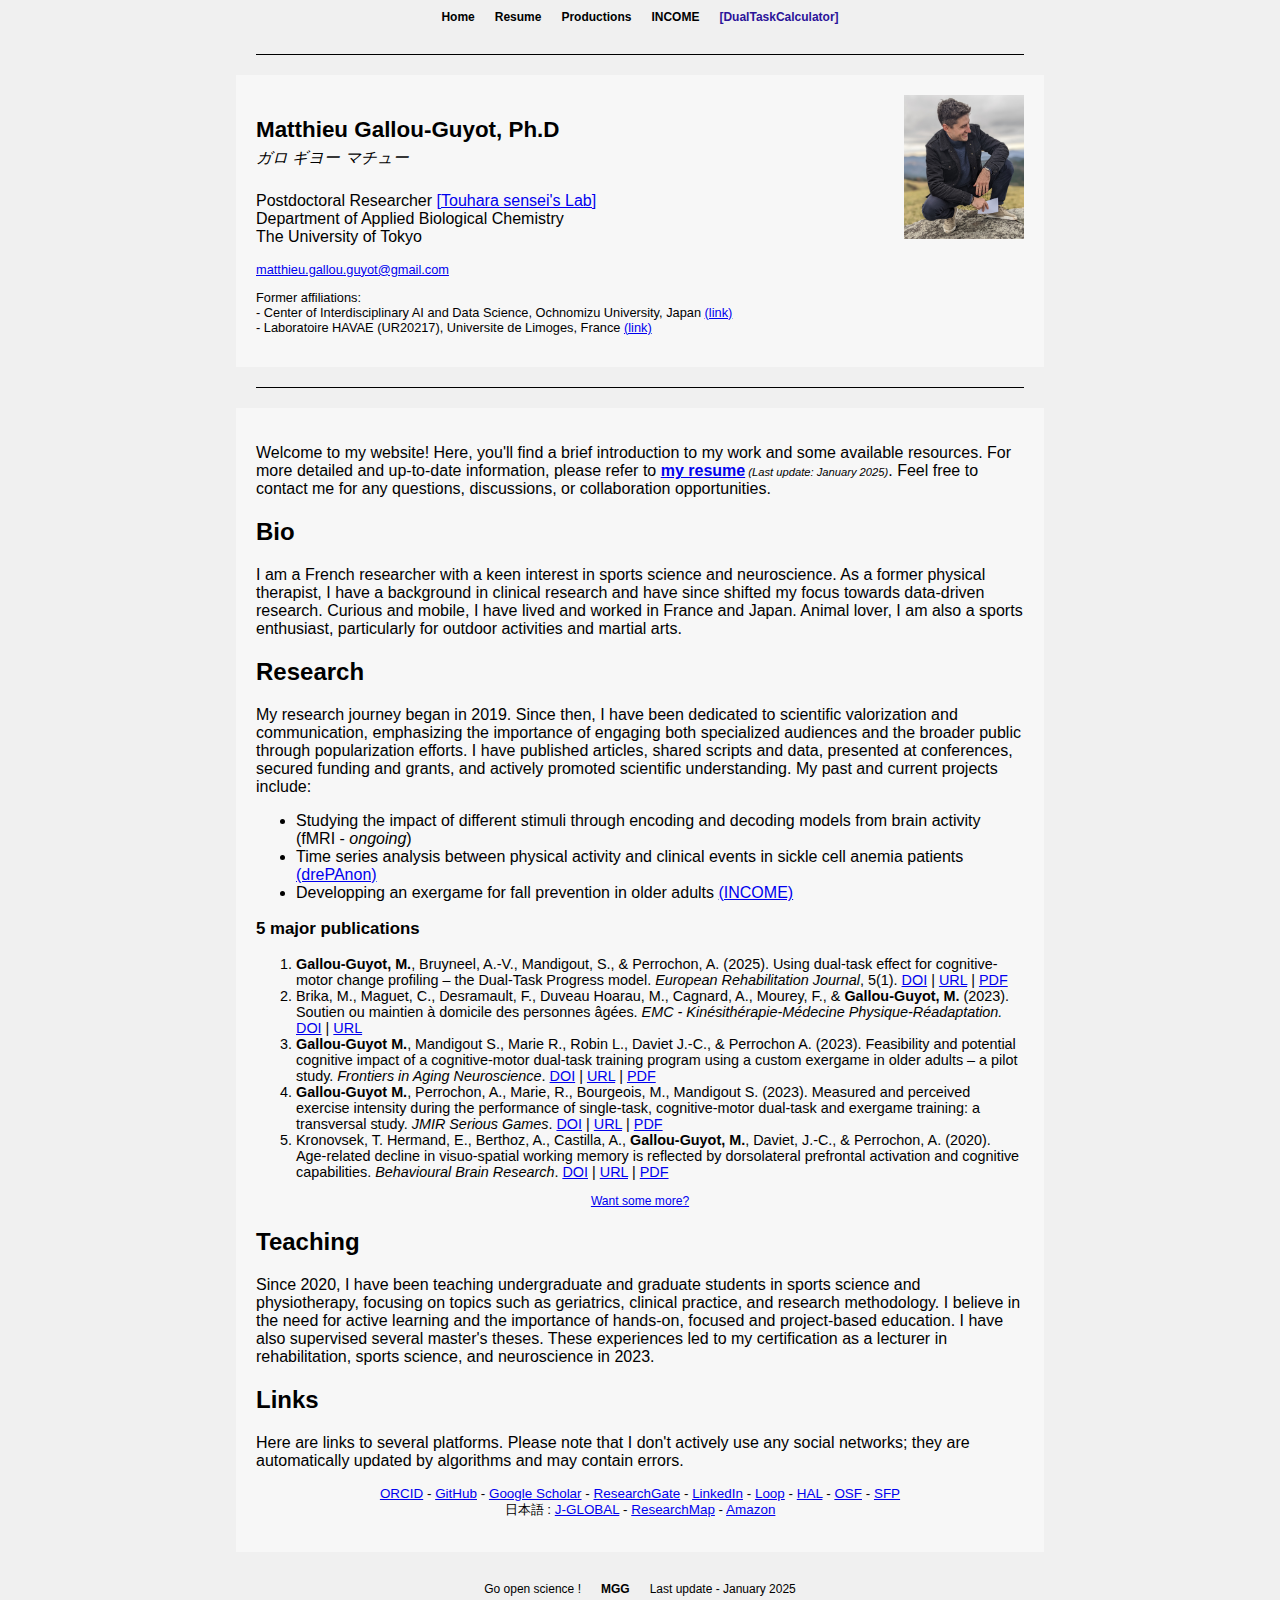
<file: index.html>
<!DOCTYPE html>
<html lang="en">
<head>
    <meta name="google-site-verification" content="WTwlxWTkNKB5TzrUrgNYjtZWSeMZBreYeUiZ4vG3MfQ" />
    <meta name="msvalidate.01" content="BBE68AF9EA45E3D51E06FCE27AEEF7E4" />
    <meta charset="UTF-8">
    <meta http-equiv="X-UA-Compatible" content="IE=edge">
    <meta name="viewport" content="width=device-width, initial-scale=1.0">
    <!-- Google tag (gtag.js) -->
    <script async src="https://www.googletagmanager.com/gtag/js?id=G-5M0YBQNX78"></script>
    <script>
        window.dataLayer = window.dataLayer || [];
        function gtag(){dataLayer.push(arguments);}
        gtag('js', new Date());
        gtag('config', 'G-5M0YBQNX78');
    </script>
    <title>Matthieu Gallou-Guyot's Website</title>
    <link rel="icon" type="image/x-icon" href="img/favicon.ico">
    <link rel="stylesheet" href="styles.css">
</head>
<body>
    <hr class="fine-line">
    <div id="SectionImage">
        <img src="img/IDpicture1.jpg" class="FlotteDroite" alt="Profile Picture">
        <p style="font-size: 140%;"><strong>Matthieu Gallou-Guyot, Ph.D</strong><br><em style="font-size: 70%;">ガロ ギヨー マチュー</em></p>
        <p>Postdoctoral Researcher <a href="https://park.itc.u-tokyo.ac.jp/biological-chemistry/index.html"  >[Touhara sensei's Lab]</a>
            <br>Department of Applied Biological Chemistry
            <br>The University of Tokyo</p>
        <p style="font-size: 80%;"><a href="mailto:matthieu.gallou.guyot@gmail.com">matthieu.gallou.guyot@gmail.com</a></p>
        <p style="font-size: 80%;"> Former affiliations:<br>
            - Center of Interdisciplinary AI and Data Science, Ochnomizu University, Japan <a href="http://www.eng.ocha.ac.jp/Tripette_Site/home.html" >(link)</a><br>
            - Laboratoire HAVAE (UR20217), Universite de Limoges, France <a href="https://www.unilim.fr/havae/" >(link)</a></p>
    </div>
    <hr class="fine-line">
    <div class="content">
        <p>Welcome to my website! Here, you'll find a brief introduction to my work and some available resources. 
            For more detailed and up-to-date information, please refer to <a href="resume_MGG.pdf" ><strong>my resume</strong></a><em style="font-size: 70%;"> (Last update: January 2025)</em>. 
            Feel free to contact me for any questions, discussions, or collaboration opportunities.</p>
        <h2>Bio</h2>
                <p>I am a French researcher with a keen interest in sports science and neuroscience. 
                As a former physical therapist, I have a background in clinical research and have since shifted my focus towards data-driven research. 
                Curious and mobile, I have lived and worked in France and Japan. Animal lover, I am also a sports enthusiast, particularly for outdoor activities and martial arts.</p>
        <h2>Research</h2>
                <p>My research journey began in 2019. Since then, I have been dedicated to scientific valorization and communication, emphasizing the importance of engaging both specialized audiences and the broader public through popularization efforts. 
                I have published articles, shared scripts and data, presented at conferences, secured funding and grants, and actively promoted scientific understanding. 
                My past and current projects include:</p>
                <ul>
                <li>Studying the impact of different stimuli through encoding and decoding models from brain activity (fMRI - <em>ongoing</em>)</li>
                <li>Time series analysis between physical activity and clinical events in sickle cell anemia patients <a href="https://center6.umin.ac.jp/cgi-open-bin/ctr_e/ctr_view.cgi?recptno=R000048880" >(drePAnon)</a></li>
                <li>Developping an exergame for fall prevention in older adults <a href="income.html" >(INCOME)</a></li>
                </ul>
        <div style="font-size: 90%;">
        <h3>5 major publications</h3>
             <ol>
            <li><strong>Gallou-Guyot, M.</strong>, Bruyneel, A.-V., Mandigout, S., & Perrochon, A. (2025). Using dual-task effect for cognitive-motor change profiling – the Dual-Task Progress model. <em>European Rehabilitation Journal</em>, 5(1).
                <a href="https://doi.org/10.52057/erj.v5i1.58" >DOI</a> | 
                <a href="https://rehab-journal.com/index.php/home/article/view/58" >URL</a> |
                <a href="https://rehab-journal.com/index.php/home/article/view/58/46" >PDF</a>
            </li>
            <li>Brika, M., Maguet, C., Desramault, F., Duveau Hoarau, M., Cagnard, A., Mourey, F., & <strong>Gallou-Guyot, M.</strong> (2023). Soutien ou maintien à domicile des personnes âgées. <em>EMC - Kinésithérapie-Médecine Physique-Réadaptation.</em>
                <a href="https://doi.org/10.1016/S1283-0887(23)69392-2" >DOI</a> | 
                <a href="https://www.em-consulte.com/article/1624922/figures/soutien-ou-maintien-a-domicile-des-personnes-agees" >URL</a>
            </li>
             <li><strong>Gallou-Guyot M.</strong>, Mandigout S., Marie R., Robin L., Daviet J.-C., & Perrochon A. (2023). Feasibility and potential cognitive impact of a cognitive-motor dual-task training program using a custom exergame in older adults – a pilot study. <em>Frontiers in Aging Neuroscience</em>. 
                <a href="https://doi.org/10.3389/fnagi.2023.1046676" >DOI</a> | 
                <a href="https://www.frontiersin.org/journals/aging-neuroscience/articles/10.3389/fnagi.2023.1046676/full" >URL</a> |
                <a href="https://www.frontiersin.org/journals/aging-neuroscience/articles/10.3389/fnagi.2023.1046676/pdf" >PDF</a>
            </li>
             <li><strong>Gallou-Guyot M.</strong>, Perrochon, A., Marie, R., Bourgeois, M., Mandigout S. (2023). Measured and perceived exercise intensity during the performance of single-task, cognitive-motor dual-task and exergame training: a transversal study. <em>JMIR Serious Games</em>.
                <a href="https://doi.org/10.2196/36126" >DOI</a> | 
                <a href="https://games.jmir.org/2023/1/e36126" >URL</a> |
                <a href="https://games.jmir.org/2023/1/e36126/PDF" >PDF</a>
            </li>
             <!--- <li><strong>Gallou-Guyot, M.</strong>, & Quijoux, F. (2022). Neurophysiologie du vieillissement: Du cognitif à la chute. In A. Pallot (Ed.), Rééducation en neurologie: Eléments pour une pratique clinique raisonnée (Elsevier Masson, pp. 488–498). Elsevier Health Sciences. 
                <a href="https://www.elsevier-masson.fr/reeducation-en-neurologie-9782294770524.html" >ISBN: 978-2-294-77123-1</a></li> -->
             <li>Kronovsek, T. Hermand, E., Berthoz, A., Castilla, A., <strong>Gallou-Guyot, M.</strong>, Daviet, J.-C., & Perrochon, A. (2020). Age-related decline in visuo-spatial working memory is reflected by dorsolateral prefrontal activation and cognitive capabilities. <em>Behavioural Brain Research</em>. 
                <a href="https://doi.org/10.1016/j.bbr.2020.112981" >DOI</a> | 
                <a href="https://www.sciencedirect.com/science/article/pii/S016643282030680X?via%3Dihub" >URL</a> |
                <a href="https://www.sciencedirect.com/science/article/pii/S016643282030680X/pdfft?md5=5bc5aec3e007299c0583aed7dd51e29d&pid=1-s2.0-S016643282030680X-main.pdf" >PDF</a>
            </li>
             </ol>
             <p style="font-size: 84%; text-align: center;"><a href="productions.html" >Want some more?</a></p>
      </div>
        <h2>Teaching</h2>
                <p>Since 2020, I have been teaching undergraduate and graduate students in sports science and physiotherapy, focusing on topics such as geriatrics, clinical practice, and research methodology. 
                I believe in the need for active learning and the importance of hands-on, focused and project-based education. I have also supervised several master's theses. 
                These experiences led to my certification as a lecturer in rehabilitation, sports science, and neuroscience in 2023.</p>
        <h2>Links</h2>
            <p>Here are links to several platforms. Please note that I don't actively use any social networks; they are automatically updated by algorithms and may contain errors. </p>
            <p style="font-size: 84%; text-align: center;">
                <a href="https://orcid.org/0000-0002-2616-4850" >ORCID</a>
                - <a href="https://github.com/MatthieuGG" >GitHub</a>
                - <a href="https://scholar.google.com/citations?user=Ut7HsiEAAAAJ&hl=fr" >Google Scholar</a>
                - <a href="https://www.researchgate.net/profile/Matthieu-Gallou-Guyot" >ResearchGate</a>
                - <a href="https://jp.linkedin.com/in/matthieu-gallou-guyot-549324134" >LinkedIn</a>
                - <a href="https://loop.frontiersin.org/people/1123075/overview" >Loop</a>
                - <a href="https://cv.hal.science/matthieu-gallou-guyot" >HAL</a>
                - <a href="https://osf.io/5dc2n/">OSF</a> 
                - <a href="https://www.sfphysio.fr/profil/mgallou-guyot">SFP</a>
                <br> 日本語 : <a href="https://jglobal.jst.go.jp/en/detail?JGLOBAL_ID=202301020788705548" >J-GLOBAL</a> - <a href="https://researchmap.jp/mgg" >ResearchMap</a> - <a href = "https://www.amazon.com/stores/author/B0DJQC18F4?ingress=0&visitId=8ff2e8d2-edf3-4359-95aa-f194a6d438ed&ref_=pe_2466670_811284380">Amazon</a>
            <!-- 
                - <a href="https://www.scopus.com/authid/detail.uri?authorId=57218535230">Scopus</a>
                - <a href="https://www.semanticscholar.org/author/Matthieu-Gallou-Guyot/1435025253">Semantics</a>
                - <a href="https://www.sfphysio.fr/profil/mgallou-guyot">SFP</a>
                - <a href="https://independent.academia.edu/MatthieuGALLOUGUYOT">Academia</a>
                - <a href="https://www.youtube.com/channel/UC-0C7CuoQR_cR-QYAv2ETgQ">YouTube</a> 
                -->
            </p>
            <!-- <p style="font-size: 90%; text-align: center;">Want to disconnect from technological solutions and regain attention capacities ? <a href="slowlife.html" >Me too</a>.</p> -->
    </div>
    <script src="/main.js"></script>
</body>
</html>
</file>
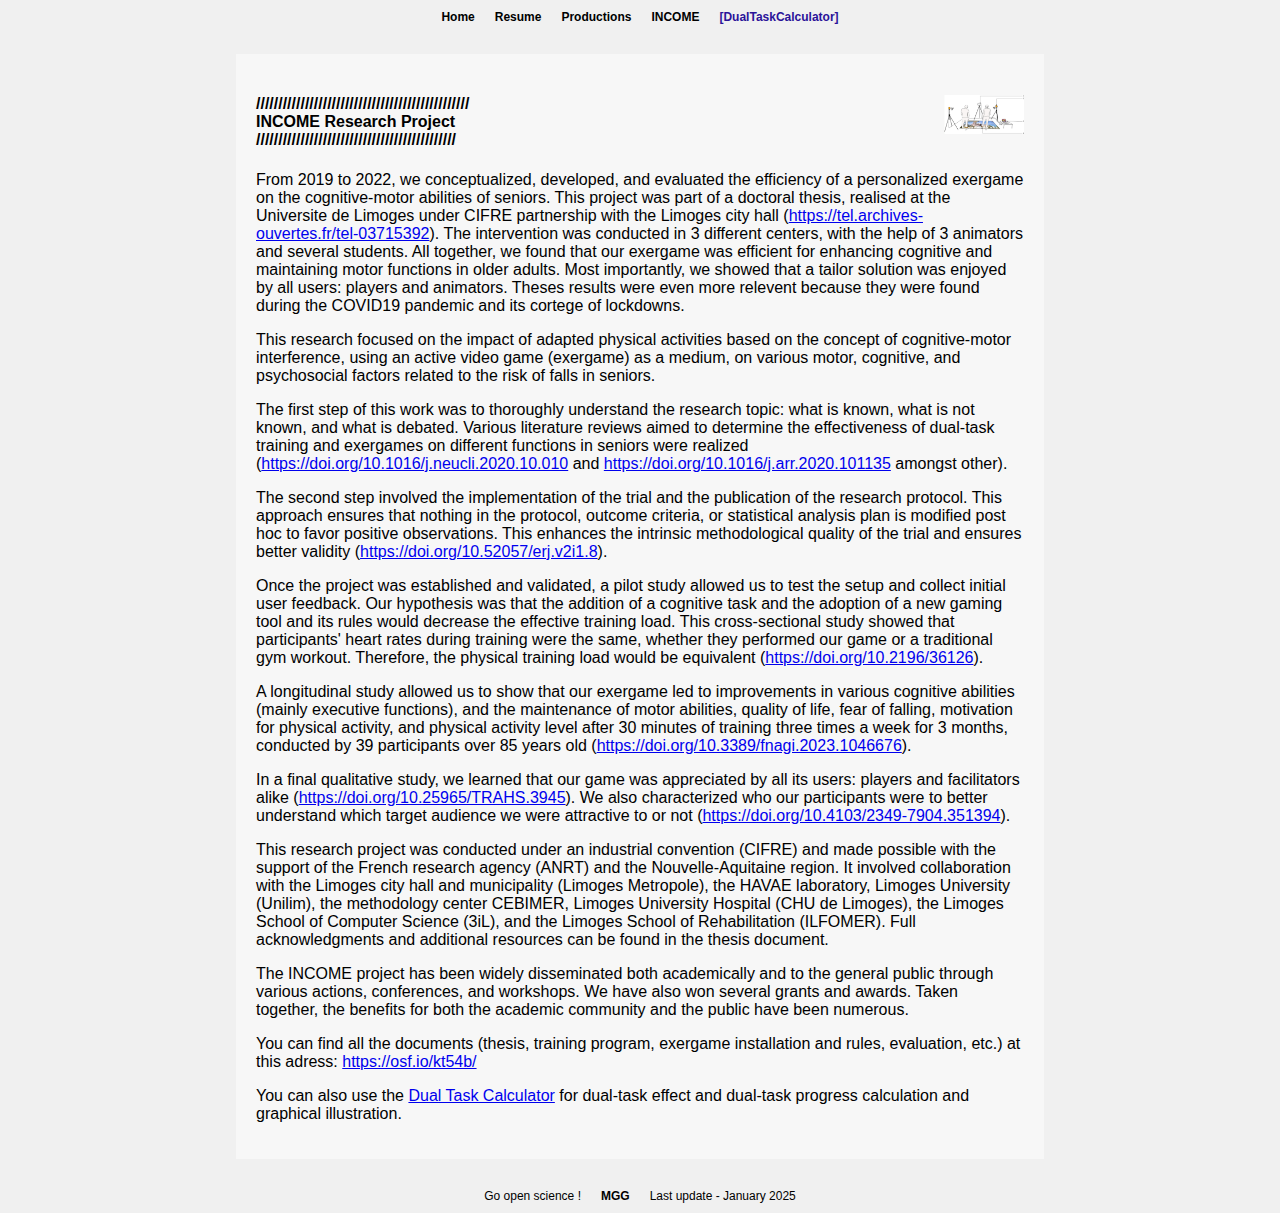
<file: income.html>
<!DOCTYPE html>
<html lang="en">
<head>
    <meta charset="UTF-8">
    <title>INCOME Research Project</title>
    <link rel="icon" type="image/x-icon" href="img/favicon.ico">
    <link rel="stylesheet" href="styles.css">
</head>
<body>
  <div class="content">
    <div class="header">
      <h4>////////////////////////////////////////////////<br>
        INCOME Research Project<br>
        /////////////////////////////////////////////<br></h4>
        <a href="https://matthieugg.github.io"><img src="img/income.jpg" alt="Logo" class="logo-image"></a>
    </div>
      <p>From 2019 to 2022, we conceptualized, developed, and evaluated the efficiency of a personalized exergame on the cognitive-motor abilities of seniors. This project was part of a doctoral thesis, realised at the Universite de Limoges under CIFRE partnership with the Limoges city hall (<a href="https://tel.archives-ouvertes.fr/tel-03715392">https://tel.archives-ouvertes.fr/tel-03715392</a>).
      The intervention was conducted in 3 different centers, with the help of 3 animators and several students. All together, we found that our exergame was efficient for enhancing cognitive and maintaining motor functions in older adults.
      Most importantly, we showed that a tailor solution was enjoyed by all users: players and animators. Theses results were even more relevent because they were found during the COVID19 pandemic and its cortege of lockdowns.</p>
  
      <p>This research focused on the impact of adapted physical activities based on the concept of cognitive-motor interference, using an active video game (exergame) as a medium, on various motor, cognitive, and psychosocial factors related to the risk of falls in seniors.</p>
  
      <p>The first step of this work was to thoroughly understand the research topic: what is known, what is not known, and what is debated. Various literature reviews aimed to determine the effectiveness of dual-task training and exergames on different functions in seniors were realized 
      (<a href="https://doi.org/10.1016/j.neucli.2020.10.010">https://doi.org/10.1016/j.neucli.2020.10.010</a> and <a href="https://doi.org/10.1016/j.arr.2020.101135">https://doi.org/10.1016/j.arr.2020.101135</a> amongst other).</p>
      
      <p>The second step involved the implementation of the trial and the publication of the research protocol. This approach ensures that nothing in the protocol, outcome criteria, or statistical analysis plan is modified post hoc to favor positive observations. This enhances the intrinsic methodological quality of the trial and ensures better validity (<a href="https://doi.org/10.52057/erj.v2i1.8">https://doi.org/10.52057/erj.v2i1.8</a>).</p>
  
      <p>Once the project was established and validated, a pilot study allowed us to test the setup and collect initial user feedback. Our hypothesis was that the addition of a cognitive task and the adoption of a new gaming tool and its rules would decrease the effective training load. This cross-sectional study showed that participants' heart rates during training were the same, whether they performed our game or a traditional gym workout. Therefore, the physical training load would be equivalent 
     (<a href="https://doi.org/10.2196/36126">https://doi.org/10.2196/36126</a>).</p>
    
      <p>A longitudinal study allowed us to show that our exergame led to improvements in various cognitive abilities (mainly executive functions), and the maintenance of motor abilities, quality of life, fear of falling, motivation for physical activity, and physical activity level after 30 minutes of training three times a week for 3 months, conducted by 39 participants over 85 years old 
      (<a href="https://doi.org/10.3389/fnagi.2023.1046676">https://doi.org/10.3389/fnagi.2023.1046676</a>).</p>
      
      <p>In a final qualitative study, we learned that our game was appreciated by all its users: players and facilitators alike 
      (<a href="https://doi.org/10.25965/TRAHS.3945">https://doi.org/10.25965/TRAHS.3945</a>). 
      We also characterized who our participants were to better understand which target audience we were attractive to or not 
      (<a href="https://doi.org/10.4103/2349-7904.351394">https://doi.org/10.4103/2349-7904.351394</a>).</p>
      
      <p>This research project was conducted under an industrial convention (CIFRE) and made possible with the support of the French research agency (ANRT) and the Nouvelle-Aquitaine region. 
      It involved collaboration with the Limoges city hall and municipality (Limoges Metropole), the HAVAE laboratory, Limoges University (Unilim), the methodology center CEBIMER, Limoges University Hospital (CHU de Limoges), the Limoges School of Computer Science (3iL), and the Limoges School of Rehabilitation (ILFOMER). 
      Full acknowledgments and additional resources can be found in the thesis document.</p>
      
      <p>The INCOME project has been widely disseminated both academically and to the general public through various actions, conferences, and workshops.
      We have also won several grants and awards. Taken together, the benefits for both the academic community and the public have been numerous.</p>

      <p>You can find all the documents (thesis, training program, exergame installation and rules, evaluation, etc.) at this adress: <a href="https://osf.io/kt54b/">https://osf.io/kt54b/</a></p>

      <p>You can also use the <a href="https://dualtaskcalculator.streamlit.app/">Dual Task Calculator</a> for dual-task effect and dual-task progress calculation and graphical illustration.</p> 
    </div>
  <script src="/main.js"></script>
  </body>
</html>
</file>
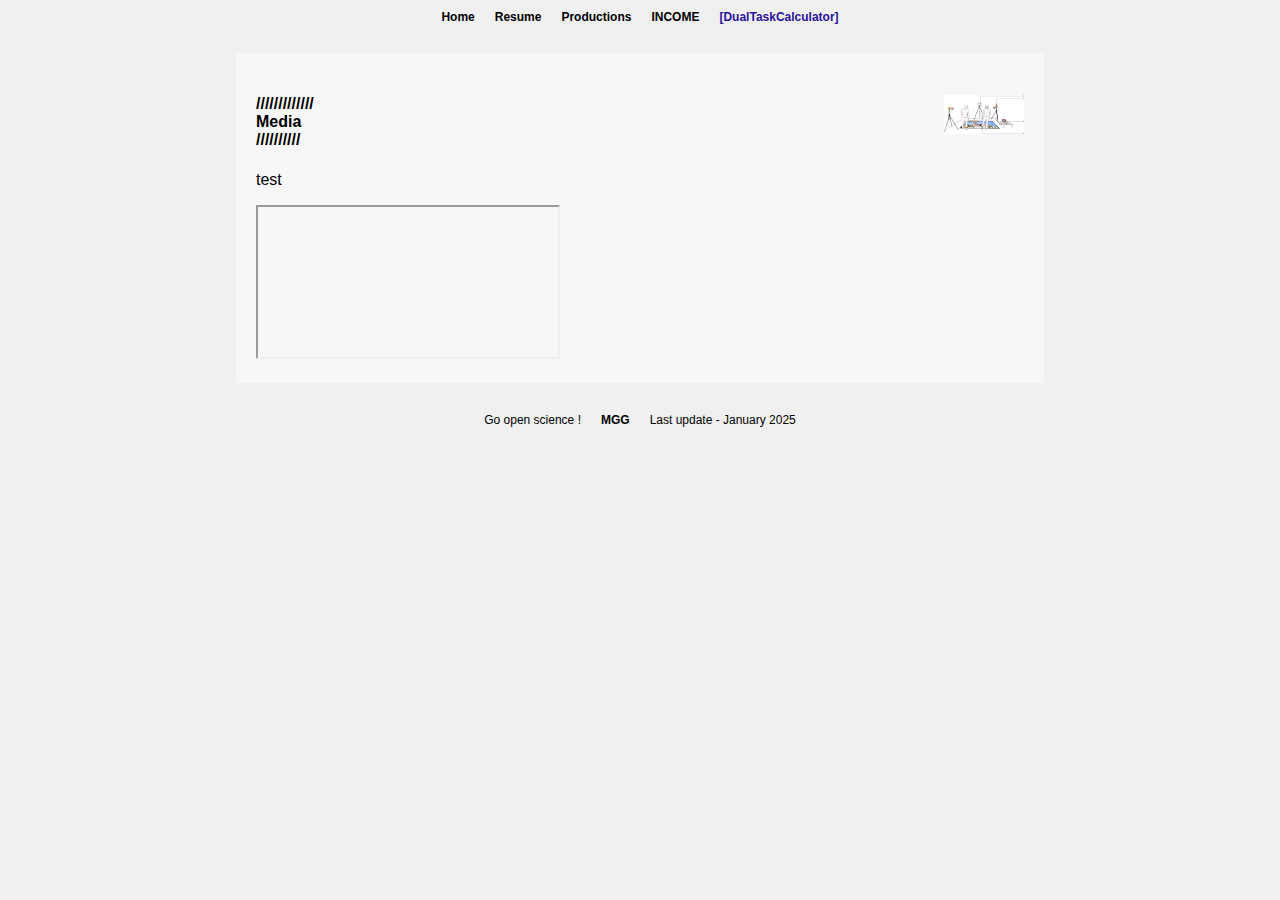
<file: media.html>
<!DOCTYPE html>
<html lang="en">
<head>
    <meta charset="UTF-8">
    <title>Media</title>
    <link rel="icon" type="image/x-icon" href="img/favicon.ico">
    <link rel="stylesheet" href="styles.css">
</head>
<body>
  <div class="content">
    <div class="header">
      <h4>/////////////<br>
        Media<br>
        //////////<br></h4>
        <a href="https://matthieugg.github.io"><img src="img/income.jpg" alt="Logo" class="logo-image"></a>
    </div>

      <p>test</p> 

      <div class="video-container">
  <iframe src="https://www.youtube.com/embed/vsZvhW6TKUo" 
          title="[Prix Territoria] Income, le jeu vidéo…" 
          allow="accelerometer; autoplay; clipboard-write; encrypted-media; gyroscope; picture-in-picture; web-share" 
          referrerpolicy="strict-origin-when-cross-origin" 
          allowfullscreen>
  </iframe>
</div>


    </div>
  <script src="/main.js"></script>
  </body>
</html>
</file>
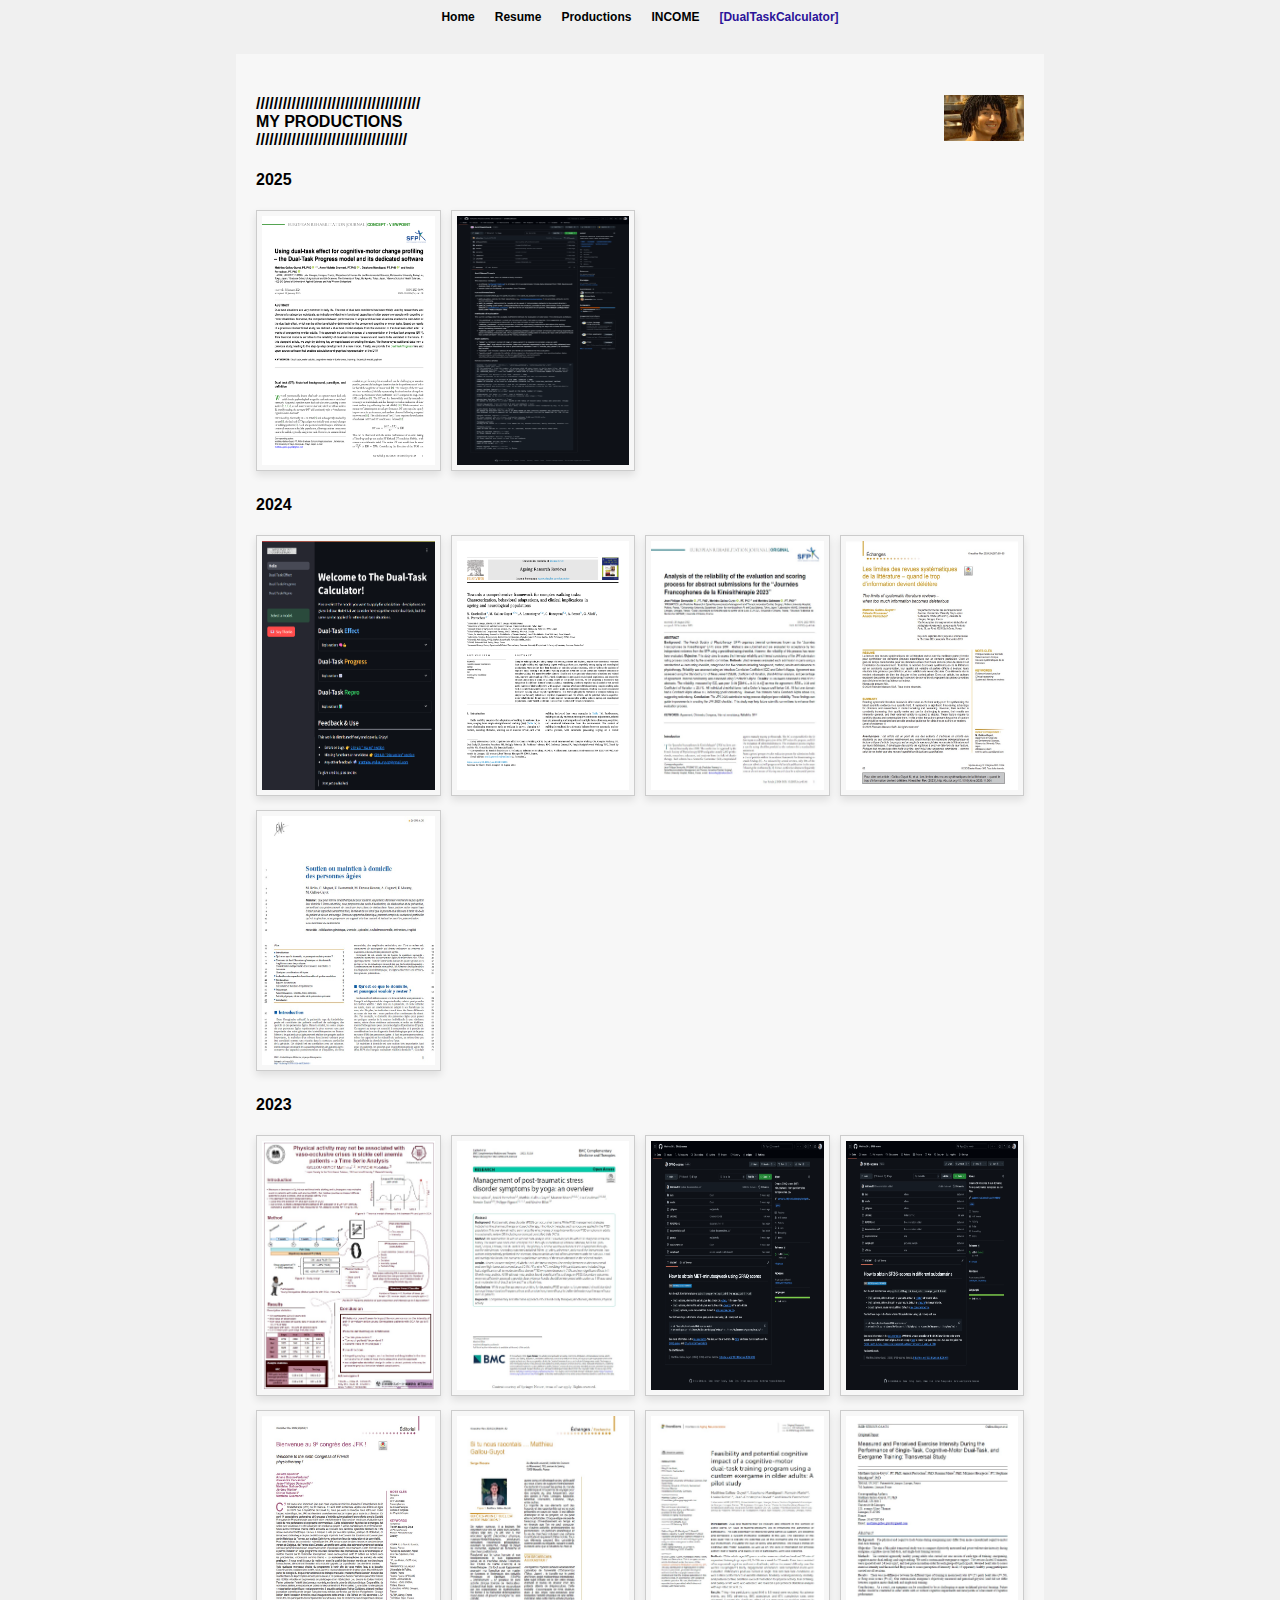
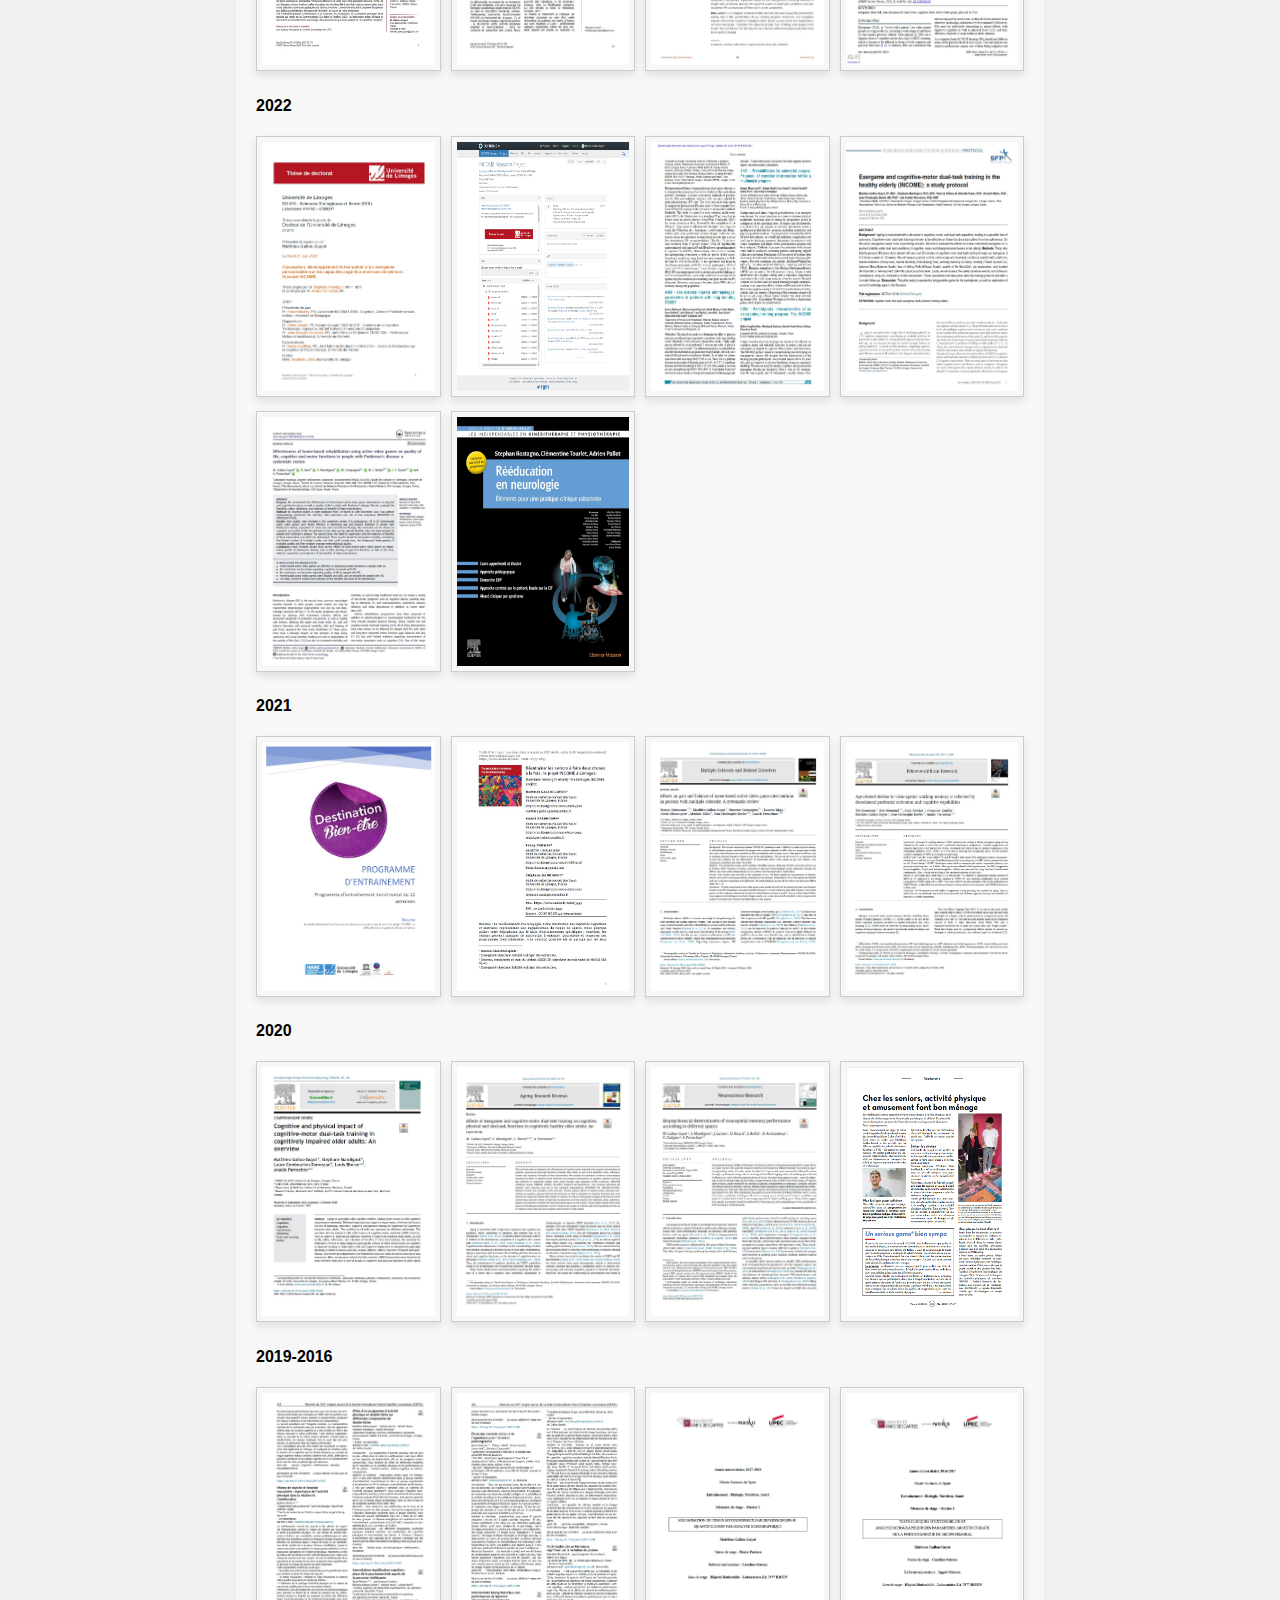
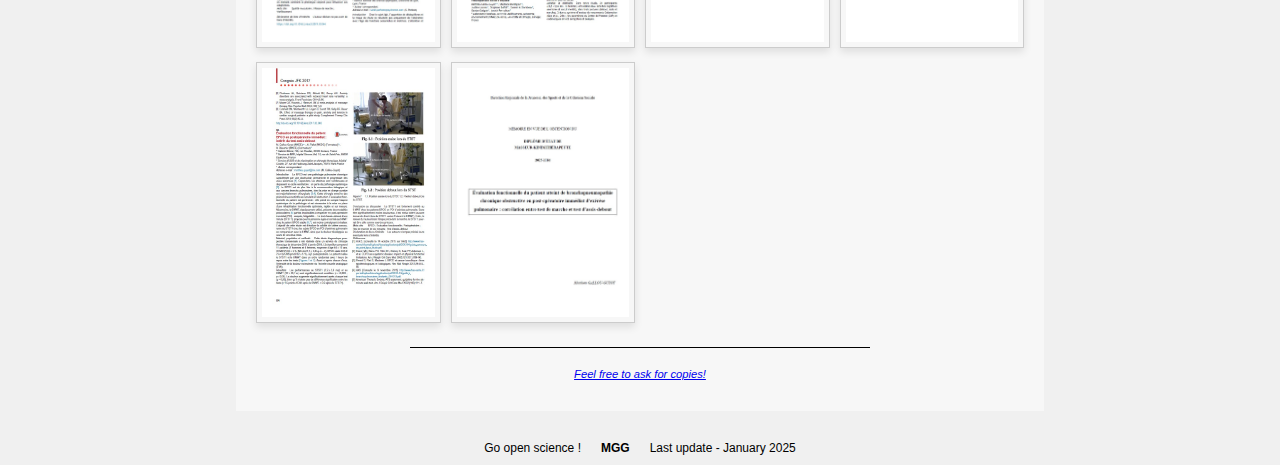
<file: productions.html>
<!DOCTYPE html>
<head>
    <meta charset="UTF-8">
    <title>Matthieu Gallou-Guyot's Productions</title>
    <link rel="icon" type="image/x-icon" href="img/favicon.ico">
    <link rel="stylesheet" href="styles.css">
</head>
<body>
    <div class="content">
        <div class="header">
            <h4>
                /////////////////////////////////////<br>
                MY PRODUCTIONS<br>
                //////////////////////////////////<br>
            </h4>
            <a href="https://matthieugg.github.io"><img src="img/scribe.jpg" alt="Logo" class="logo-image">
            <!-- <a href="https://www.youtube.com/watch?app=desktop&v=i9Hvrq54p4o"><img src="img/bouquin.png" alt="Logo" class="logo-image"> -->
            </a>
        </div>

        
        <h4>2025</h4>
        <div class="carousel">
            <!--2025
            <a href="https://github.com/MatthieuGG/EQ5D5L-scores" ><img src="img/carousel/2025-EQ5D5L.png" alt="10.5281/zenodo.13564228"></a> -->
            <a href="https://rehab-journal.com/index.php/home/article/view/58" ><img src="img/carousel/2025-erj.png" alt="DTP"></a>
            <a href="https://github.com/OchaUni-Physical-Activity-Measurement/ActiWearCheck" ><img src="img/carousel/2024-actiwear-b.png" alt="ActiWearCheck"></a>
         </div>

        
         <h4>2024</h4>
        <div class="carousel">
            <!-- 2024 -->
            <a href="https://dualtaskcalculator.streamlit.app/" ><img src="img/carousel/2024-dualtaskcalculator.png" alt="DualTaskCalculator"></a>
            <a href="https://www.sciencedirect.com/science/article/pii/S1568163724002769?via%3Dihub" ><img src="img/carousel/2024-arr.png" alt="10.1016/j.arr.2024.102458"></a>
            <!-- <a href="https://github.com/MatthieuGG/DualTaskProgress" ><img src="img/carousel/2024-dtp.png" alt="10.5281/zenodo.13131779"></a> -->
            <!--  <a href="https://github.com/MatthieuGG/DualTaskEffect" ><img src="img/carousel/2024-dte.png" alt="10.5281/zenodo.13131740"></a> -->
            <a href="https://rehab-journal.com/index.php/home/article/view/46" ><img src="img/carousel/2024-erj.jpg" alt="10.52057/erj.v4i1.46"></a>
            <a href="https://www.sciencedirect.com/science/article/pii/S1779012323003315" ><img src="img/carousel/2024-klr.jpg" alt="10.1016/j.kine.2023.11.004"></a>
            <a href="https://www.em-consulte.com/article/1624922/figures/soutien-ou-maintien-a-domicile-des-personnes-agees" ><img src="img/carousel/2024-emc.jpg" alt="10.1016/S1283-0887(23)69392-2 "></a>
        </div>

        <h4>2023</h4>
        <div class="carousel">
            <!-- 2023 -->
            <a href="https://doi.org/10.20693/jspehssconf.73.0_463" ><img src="img/carousel/2023-jspehs.jpg" alt="10.20693/jspehssconf.73.0_463"></a>
            <!-- <a><img src="img/carousel/2023-jsps.jpg" alt="JSPS"></a> -->
            <a href="https://www.ncbi.nlm.nih.gov/pmc/articles/PMC10360332/" ><img src="img/carousel/2023-bmc.jpg" alt="10.1186/s12906-023-04074-w"></a>
            <a href="https://github.com/MatthieuGG/GPAQ-scores" ><img src="img/carousel/2023-gpaq-b.png" alt="10.5281/zenodo.10086826"></a>
            <a href="https://github.com/MatthieuGG/SF36-scores" ><img src="img/carousel/2023-sf36-b.png" alt="10.5281/zenodo.10086861"></a>
            <a href="https://www.sciencedirect.com/science/article/pii/S177901232200537X" ><img src="img/carousel/2023-klr.jpg" alt="10.1016/j.kine.2022.12.176"></a>
            <a href="https://linkinghub.elsevier.com/retrieve/pii/S1779012323000165" ><img src="img/carousel/2023-klr1.jpg" alt="10.1016/j.kine.2023.01.004"></a>
            <!-- <a><img src="img/carousel/2023-qualif.jpg" alt"Qualification CNU MGG"></a> -->
            <a href="https://www.frontiersin.org/articles/10.3389/fnagi.2023.1046676" ><img src="img/carousel/2023-frontiers.jpg" alt="10.3389/fnagi.2023.1046676"></a>
            <a href="https://games.jmir.org/2023/1/e36126" ><img src="img/carousel/2023-jmir.jpg" alt="10.2196/36126"></a>
        </div>
        
        <h4>2022</h4>
        <div class="carousel">
            <!-- 2022 -->
            <!-- <a href="https://assets-eu.researchsquare.com/files/rs-1834126/v1/ef844d35-4ed9-467f-ad94-5ad29b6c4471.pdf?c=1661452145" ><img src="img/carousel/2022-preprint.jpg" alt="10.21203/rs.3.rs-1834126/v1"></a> -->
            <a href="https://tel.archives-ouvertes.fr/tel-03715392" ><img src="img/carousel/2023-thesis.jpg" alt="Thesis MGG PhD"></a>
            <a href="https://osf.io/kt54b/"><img src="img/carousel/2022-osf.png" alt="Every INCOME documents"></a>
            <a><img src="img/carousel/2022-isprm.jpg" alt="10.4103/2349-7904.351394"></a>
            <!-- <a><img src="img/carousel/2022-isprm2.png" alt="10.4103/2349-7904.351394"></a> -->
            <a href="https://rehab-journal.com/index.php/home/article/view/8" ><img src="img/carousel/2022-erj.jpg" alt="10.52057/erj.v2i1.8"></a>
            <a href="https://www.tandfonline.com/doi/full/10.1080/09638288.2021.2022780" ><img src="img/carousel/2022-dr.jpg" alt="10.1080/09638288.2021.2022780"></a>
            <a href="https://www.elsevier-masson.fr/reeducation-en-neurologie-9782294770524.html" ><img src="img/carousel/2022-elsevier.jpg" alt="978-2-294-77123-1"></a>
            <!-- <a><img src = "img/carousel/2022-news.jpg" alt="Newsletter"> </a> -->
            <!-- <a href="https://preprints.jmir.org/preprint/36126/submitted" ><img src="img/carousel/2022-preprint2.jpg" alt="10.2196/preprints.36126"></a> -->
        </div>
        
        <h4>2021</h4>
        <div class="carousel">
            <!-- 2021 -->
            <a href="https://osf.io/csdz9" ><img src="img/carousel/2021-program.jpg" alt="INCOME training program"></a>
            <!-- <a href="https://osf.io/6sc5a" ><img src="img/carousel/2021-installation.jpg" alt="INCOME exergame installation"></a> -->
            <!-- <a href="https://osf.io/wp5v8" ><img src="img/carousel/2021-cpp.jpg" alt="INCOME ethic"></a> -->
            <a href="https://www.unilim.fr/trahs/3945" ><img src="img/carousel/2021-trash.jpg" alt="10.25965/TRAHS.3945"></a>
            <a href="https://linkinghub.elsevier.com/retrieve/pii/S2211034821001954" ><img src="img/carousel/2021-ms.jpg" alt="10.1016/j.msard.2021.102928"></a>
            <a href="https://linkinghub.elsevier.com/retrieve/pii/S016643282030680X" ><img src="img/carousel/2020-bbr.jpg" alt="10.1016/j.bbr.2020.112981"></a>

        </div>
        
        <h4>2020</h4>
        <div class="carousel">
            <!-- 2020 -->
            <a href="http://www.sciencedirect.com/science/article/pii/S0987705320301209" ><img src="img/carousel/2020-nccn.jpg" alt="10.1016/j.neucli.2020.10.010"></a>
            <a href="http://www.sciencedirect.com/science/article/pii/S1568163720302701" ><img src="img/carousel/2020-arr.jpg" alt="10.1016/j.arr.2020.101135"></a>
            <a href="http://www.sciencedirect.com/science/article/pii/S016801022030420X" ><img src="img/carousel/2020-nr.jpg" alt="10.1016/j.neures.2020.07.012"></a>
            <a href="https://www.limoges.fr/citoyenne/magazine-vivre-limoges" ><img src="img/carousel/2020-val.png" alt="Vivre a Limoges"></a>
        </div>
        
        <h4>2019-2016</h4>
        <div class="carousel">
            <!-- 2019-16 -->
            <a href="https://linkinghub.elsevier.com/retrieve/pii/S0987705319302679" ><img src="img/carousel/2019-sofpel.jpg" alt="10.1016/j.neucli.2019.10.045"></a>
            <a href="https://linkinghub.elsevier.com/retrieve/pii/S0987705319303041" ><img src="img/carousel/2019-sofpel1.jpg" alt="10.1016/j.neucli.2019.10.082"></a>

            <a><img src="img/carousel/2018-thesis.jpg" alt="MGG thesis M2"></a>

            <a><img src="img/carousel/2017-thesis.jpg" alt="MGG thesis M1"></a>
            <a href="https://linkinghub.elsevier.com/retrieve/pii/S1779012317301274" ><img src="img/carousel/2017-jfk.jpg" alt="10.1016/j.kine.2017.02.066"></a>

            <a><img src="img/carousel/2016-thesis.jpg" alt="MGG thesis MKDE"></a>
        </div>
        <div>
            <hr class="fine-line">
            <p style="font-size: 70%; text-align: center;"><em><a href="mailto:matthieu.gallou.guyot@gmail.com">Feel free to ask for copies!</a></em></p>
        </div>
    </div>
    <script src="/main.js"></script>
</body>
</html>
</file>
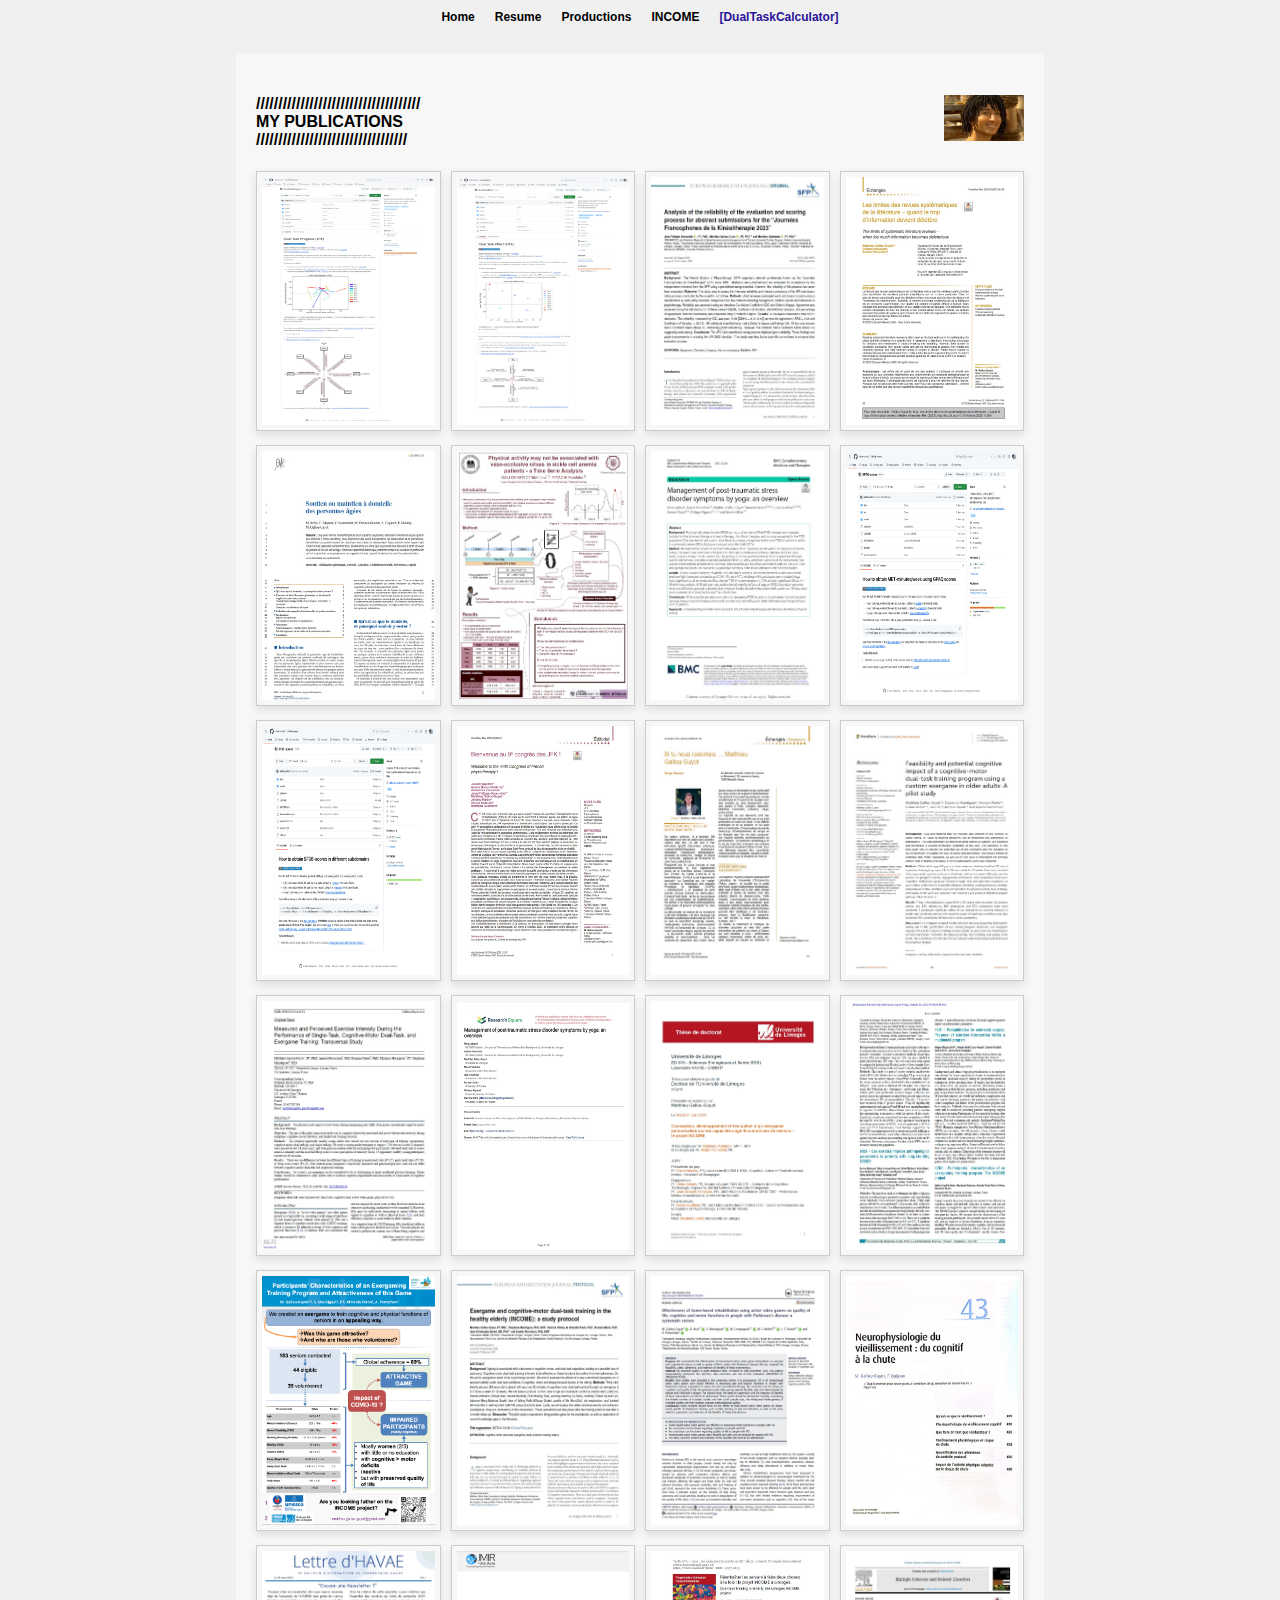
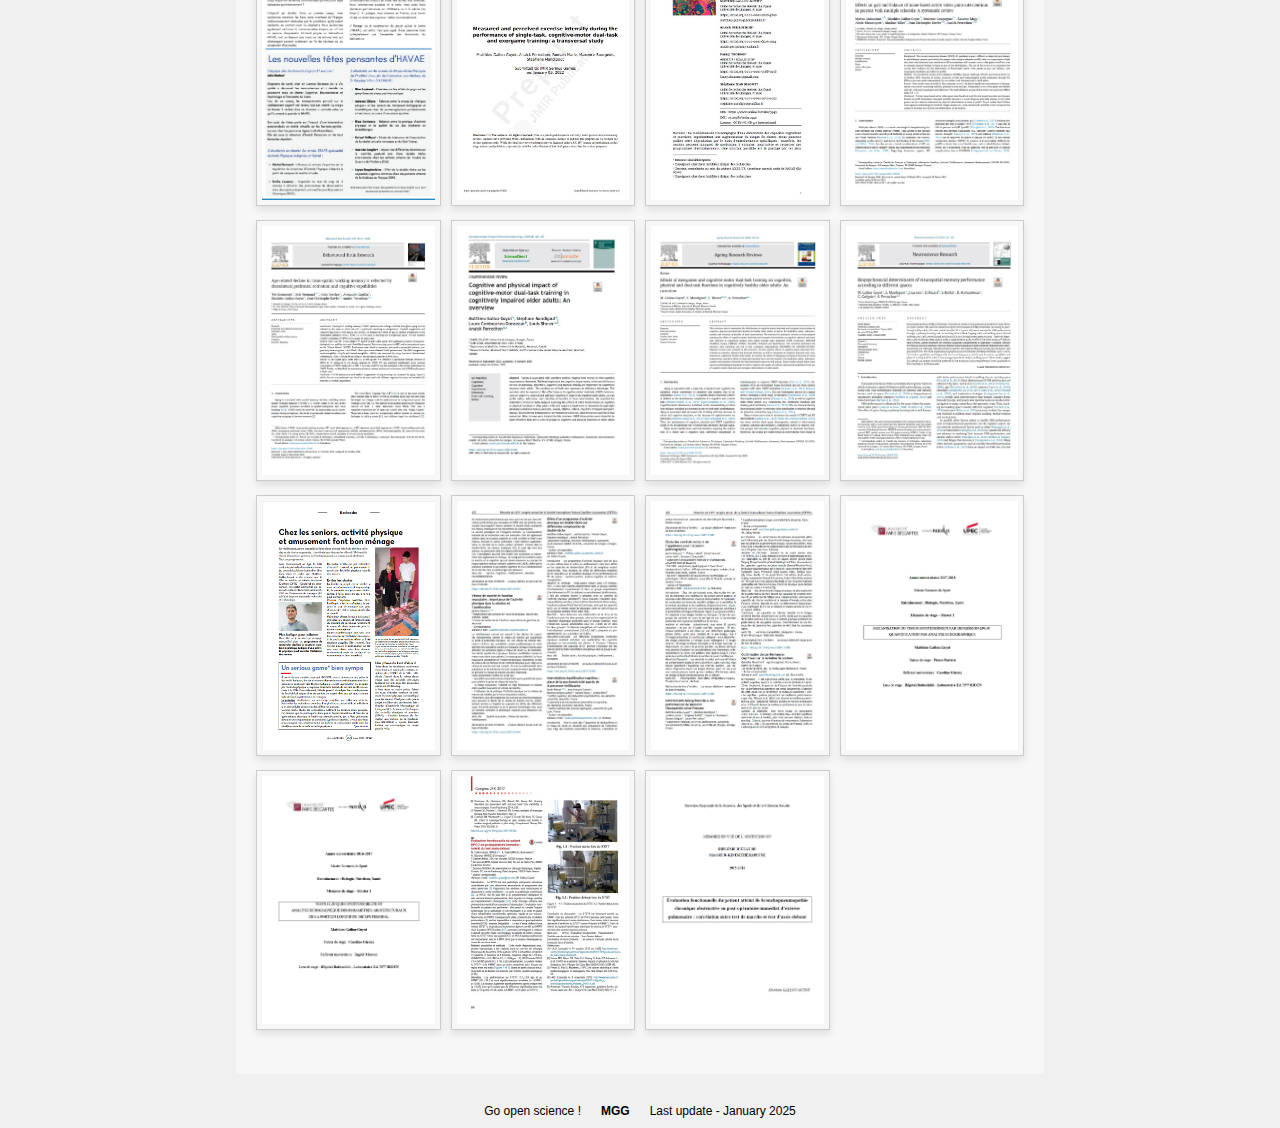
<file: publications.html>
<!DOCTYPE html>
<head>
    <meta charset="UTF-8">
    <title>Matthieu Gallou-Guyot's Publications</title>
    <link rel="icon" type="image/x-icon" href="img/favicon.ico">
    <link rel="stylesheet" href="styles.css">
</head>
<body>
    <div class="content">
        <div class="header">
            <h4>
                /////////////////////////////////////<br>
                MY PUBLICATIONS<br>
                //////////////////////////////////<br>
            </h4>
            <a href="https://matthieugg.github.io"><img src="img/scribe.jpg" alt="Logo" class="logo-image">
            <!-- <a href="https://www.youtube.com/watch?app=desktop&v=i9Hvrq54p4o"><img src="img/bouquin.png" alt="Logo" class="logo-image"> -->
            </a>
        </div>
        <div class="carousel">
            <!-- 2024 -->
            <a href="https://github.com/MatthieuGG/DualTaskProgress" ><img src="img/carousel/2024-dtp.png" alt="10.5281/zenodo.13131779"></a>
            <a href="https://github.com/MatthieuGG/DualTaskEffect" ><img src="img/carousel/2024-dte.png" alt="10.5281/zenodo.13131740"></a>
            <a href="https://rehab-journal.com/index.php/home/article/view/46" ><img src="img/carousel/2024-erj.jpg" alt="10.52057/erj.v4i1.46"></a>
            <a href="https://www.sciencedirect.com/science/article/pii/S1779012323003315" ><img src="img/carousel/2024-klr.jpg" alt="10.1016/j.kine.2023.11.004"></a>
            <a href="https://www.em-consulte.com/article/1624922/figures/soutien-ou-maintien-a-domicile-des-personnes-agees" ><img src="img/carousel/2024-emc.jpg" alt="10.1016/S1283-0887(23)69392-2 "></a>


            <!-- 2023 -->
            <a href="https://doi.org/10.20693/jspehssconf.73.0_463" ><img src="img/carousel/2023-jspehs.jpg" alt="10.20693/jspehssconf.73.0_463"></a>
            <a href="https://www.ncbi.nlm.nih.gov/pmc/articles/PMC10360332/" ><img src="img/carousel/2023-bmc.jpg" alt="10.1186/s12906-023-04074-w"></a>
            <a href="https://github.com/MatthieuGG/GPAQ-scores" ><img src="img/carousel/2023-gpaq.png" alt="10.5281/zenodo.10086826"></a>
            <a href="https://github.com/MatthieuGG/SF36-scores" ><img src="img/carousel/2023-sf36.png" alt="10.5281/zenodo.10086861"></a>
            <a href="https://www.sciencedirect.com/science/article/pii/S177901232200537X" ><img src="img/carousel/2023-klr.jpg" alt="10.1016/j.kine.2022.12.176"></a>
            <a href="https://linkinghub.elsevier.com/retrieve/pii/S1779012323000165" ><img src="img/carousel/2023-klr1.jpg" alt="10.1016/j.kine.2023.01.004"></a>
            <a href="https://www.frontiersin.org/articles/10.3389/fnagi.2023.1046676" ><img src="img/carousel/2023-frontiers.jpg" alt="10.3389/fnagi.2023.1046676"></a>
            <a href="https://games.jmir.org/2023/1/e36126" ><img src="img/carousel/2023-jmir.jpg" alt="10.2196/36126"></a>

            <!-- 2022 -->
            <a href="https://assets-eu.researchsquare.com/files/rs-1834126/v1/ef844d35-4ed9-467f-ad94-5ad29b6c4471.pdf?c=1661452145" ><img src="img/carousel/2022-preprint.jpg" alt="10.21203/rs.3.rs-1834126/v1"></a>
            <a href="https://tel.archives-ouvertes.fr/tel-03715392" ><img src="img/carousel/2023-thesis.jpg" alt="Thesis MGG PhD"></a>
            <a><img src="img/carousel/2022-isprm.jpg" alt="10.4103/2349-7904.351394"></a>
            <a><img src="img/carousel/2022-isprm2.png" alt="10.4103/2349-7904.351394"></a>
            <a href="https://rehab-journal.com/index.php/home/article/view/8" ><img src="img/carousel/2022-erj.jpg" alt="10.52057/erj.v2i1.8"></a>
            <a href="https://www.tandfonline.com/doi/full/10.1080/09638288.2021.2022780" ><img src="img/carousel/2022-dr.jpg" alt="10.1080/09638288.2021.2022780"></a>
            <a href="https://www.elsevier-masson.fr/reeducation-en-neurologie-9782294770524.html" ><img src="img/carousel/2022-emc.jpg" alt="978-2-294-77123-1"></a>
            <a><img src = "img/carousel/2022-news.jpg" alt="Newsletter" </a>
            <a href="https://preprints.jmir.org/preprint/36126/submitted" ><img src="img/carousel/2022-preprint2.jpg" alt="10.2196/preprints.36126"></a>

            <!-- 2021 -->
            <a href="https://www.unilim.fr/trahs/3945" ><img src="img/carousel/2021-trash.jpg" alt="10.25965/TRAHS.3945"></a>
            <a href="https://linkinghub.elsevier.com/retrieve/pii/S2211034821001954" ><img src="img/carousel/2021-ms.jpg" alt="10.1016/j.msard.2021.102928"></a>

            <!-- 2020 -->
            <a href="https://linkinghub.elsevier.com/retrieve/pii/S016643282030680X" ><img src="img/carousel/2020-bbr.jpg" alt="10.1016/j.bbr.2020.112981"></a>
            <a href="http://www.sciencedirect.com/science/article/pii/S0987705320301209" ><img src="img/carousel/2020-nccn.jpg" alt="10.1016/j.neucli.2020.10.010"></a>
            <a href="http://www.sciencedirect.com/science/article/pii/S1568163720302701" ><img src="img/carousel/2020-arr.jpg" alt="10.1016/j.arr.2020.101135"></a>
            <a href="http://www.sciencedirect.com/science/article/pii/S016801022030420X" ><img src="img/carousel/2020-nr.jpg" alt="10.1016/j.neures.2020.07.012"></a>
            <a href="https://www.limoges.fr/citoyenne/magazine-vivre-limoges" ><img src="img/carousel/2020-val.png" alt="Vivre a Limoges"></a>

            <!-- 2019-16 -->
            <a href="https://linkinghub.elsevier.com/retrieve/pii/S0987705319302679" ><img src="img/carousel/2019-sofpel.jpg" alt="10.1016/j.neucli.2019.10.045"></a>
            <a href="https://linkinghub.elsevier.com/retrieve/pii/S0987705319303041" ><img src="img/carousel/2019-sofpel1.jpg" alt="10.1016/j.neucli.2019.10.082"></a>

            <a><img src="img/carousel/2018-thesis.jpg" alt="MGG thesis M2"></a>

            <a><img src="img/carousel/2017-thesis.jpg" alt="MGG thesis M1"></a>
            <a href="https://linkinghub.elsevier.com/retrieve/pii/S1779012317301274" ><img src="img/carousel/2017-jfk.jpg" alt="10.1016/j.kine.2017.02.066"></a>

            <a><img src="img/carousel/2016-thesis.jpg" alt="MGG thesis MKDE"></a>
        </div>
    </div>
    <script src="/main.js"></script>
</body>
</html>
</file>
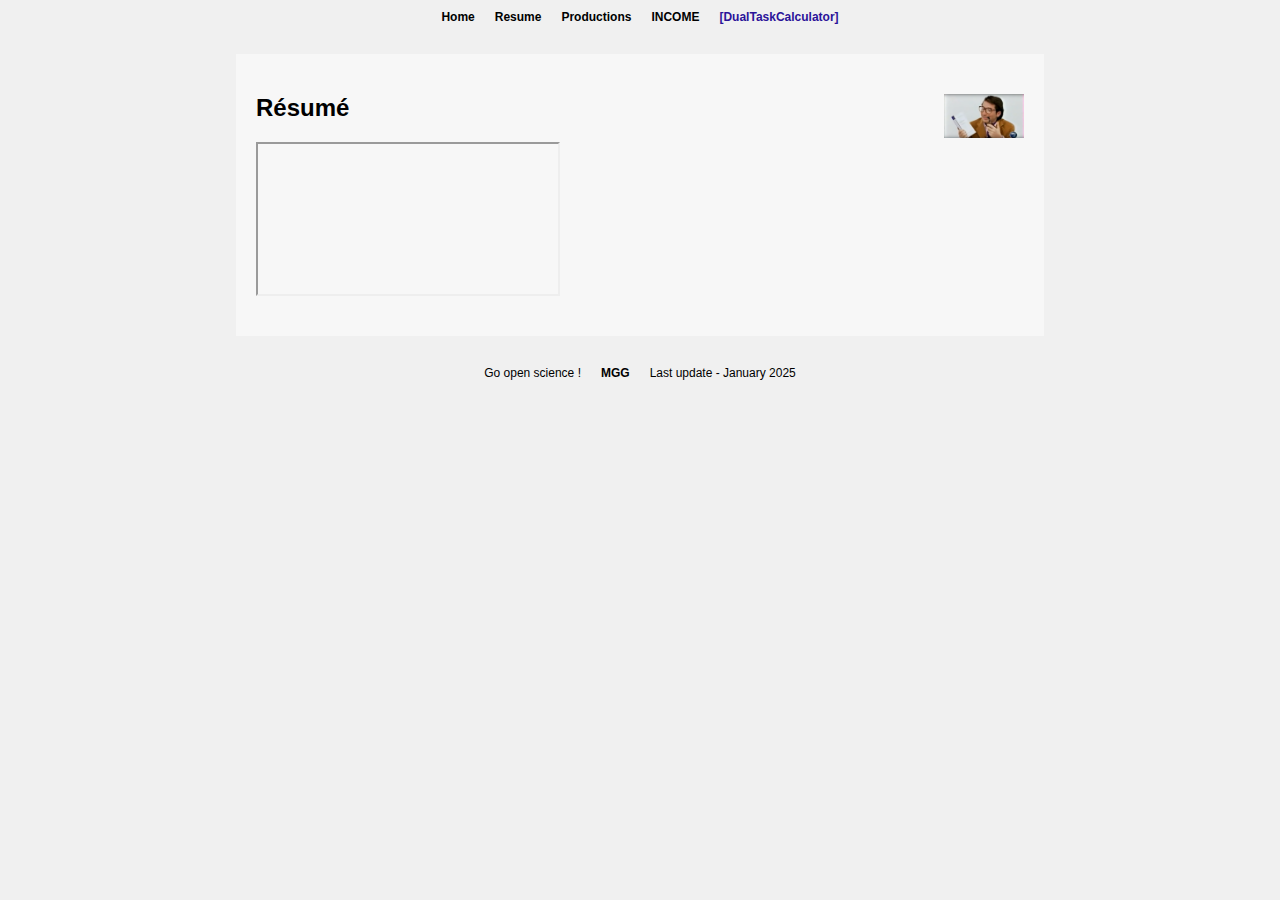
<file: resume.html>
<!DOCTYPE html>
<html lang="fr">
<head>
    <!-- Google tag (gtag.js) -->
    <script async src="https://www.googletagmanager.com/gtag/js?id=G-YMCFGY2D0N"></script>
    <script>
    window.dataLayer = window.dataLayer || [];
    function gtag(){dataLayer.push(arguments);}
    gtag('js', new Date());

    gtag('config', 'G-YMCFGY2D0N');
    </script>

    <meta charset="UTF-8">
    <title>Résumé | MGG</title>
    <meta name="viewport" content="width=device-width, initial-scale=1.0">
    <link rel="icon" type="image/x-icon" href="img/favicon.ico">
    <link rel="stylesheet" href="styles.css">
    <script src="main.js" defer></script>
</head>
<body>

    <div class="content">
        <div class="header">
                <h2>
                    Résumé
                </h2>
            <a href="https://matthieugg.github.io"><img src="img/bouquin.png" alt="Logo" class="logo-image">
            </a>
        </div>
        <div class="pdf-wrapper">
            <iframe class="pdf-frame" src="https://drive.google.com/file/d/1OISylX8lF76Xahgu4AdPvRXgXRBOtnS4/preview" allow="autoplay"></iframe>
            <p>
                <a href="https://drive.google.com/file/d/1OISylX8lF76Xahgu4AdPvRXgXRBOtnS4/view" target="_blank"> </a>
            </p>
        </div>
    </div>

</body>
</html>
</file>
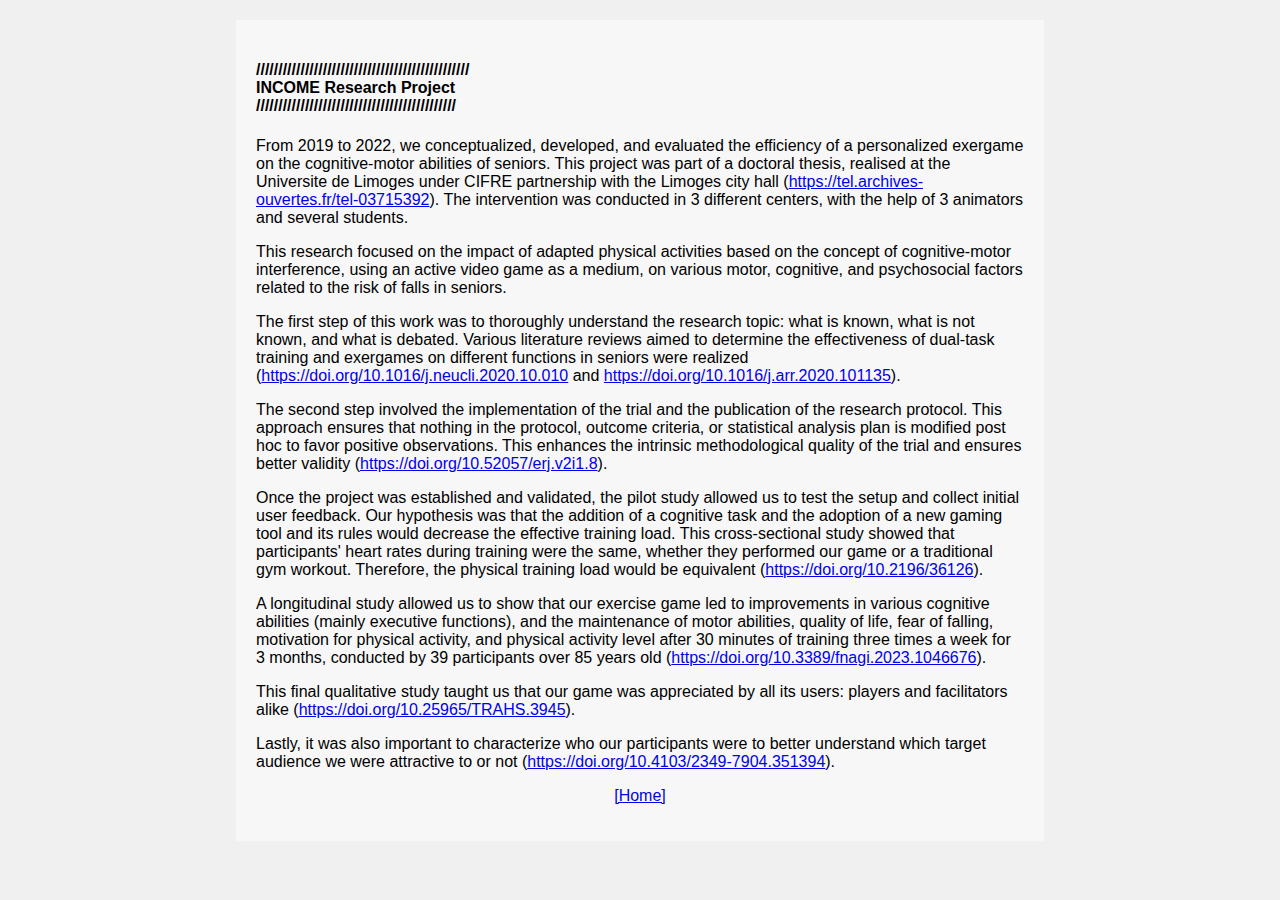
<file: pages/income.html>
<!DOCTYPE html>
<html lang="en"><body>
  <head style="margin-left:20%;margin-right:20%;">
    <title>INCOME research project</title>
    <link rel="icon" type="image/x-icon" href="img/favicon.ico">
    <style>
      body {
          font-family: Arial, sans-serif;
          background-color: #f0f0f0;
          color: #000;
          margin: 0;
          padding: 0;
      }
      .content {
            background-color: #f7f7f7;
            margin: 20px auto;
            padding: 20px;
            width: 60%;
        }
      </style>
  </head>
  <body>
    <div class="content">
    <h4>////////////////////////////////////////////////<br>
      INCOME Research Project<br>
       /////////////////////////////////////////////<br></h4>
      <p>From 2019 to 2022, we conceptualized, developed, and evaluated the efficiency of a personalized exergame on the cognitive-motor abilities of seniors. This project was part of a doctoral thesis, realised at the Universite de Limoges under CIFRE partnership with the Limoges city hall (<a href="https://tel.archives-ouvertes.fr/tel-03715392">https://tel.archives-ouvertes.fr/tel-03715392</a>).
      The intervention was conducted in 3 different centers, with the help of 3 animators and several students.</p>
  
      <p>This research focused on the impact of adapted physical activities based on the concept of cognitive-motor interference, using an active video game as a medium, on various motor, cognitive, and psychosocial factors related to the risk of falls in seniors.</p>
  
      <p>The first step of this work was to thoroughly understand the research topic: what is known, what is not known, and what is debated. Various literature reviews aimed to determine the effectiveness of dual-task training and exergames on different functions in seniors were realized 
      (<a href="https://doi.org/10.1016/j.neucli.2020.10.010">https://doi.org/10.1016/j.neucli.2020.10.010</a> and <a href="https://doi.org/10.1016/j.arr.2020.101135">https://doi.org/10.1016/j.arr.2020.101135</a>).</p>

     <p>The second step involved the implementation of the trial and the publication of the research protocol. This approach ensures that nothing in the protocol, outcome criteria, or statistical analysis plan is modified post hoc to favor positive observations. This enhances the intrinsic methodological quality of the trial and ensures better validity (<a href="https://doi.org/10.52057/erj.v2i1.8">https://doi.org/10.52057/erj.v2i1.8</a>).</p>
  
      <p>Once the project was established and validated, the pilot study allowed us to test the setup and collect initial user feedback. Our hypothesis was that the addition of a cognitive task and the adoption of a new gaming tool and its rules would decrease the effective training load. This cross-sectional study showed that participants' heart rates during training were the same, whether they performed our game or a traditional gym workout. Therefore, the physical training load would be equivalent 
     (<a href="https://doi.org/10.2196/36126">https://doi.org/10.2196/36126</a>).</p>
    
      <p>A longitudinal study allowed us to show that our exercise game led to improvements in various cognitive abilities (mainly executive functions), and the maintenance of motor abilities, quality of life, fear of falling, motivation for physical activity, and physical activity level after 30 minutes of training three times a week for 3 months, conducted by 39 participants over 85 years old 
      (<a href="https://doi.org/10.3389/fnagi.2023.1046676">https://doi.org/10.3389/fnagi.2023.1046676</a>).</p>
  
     <p>This final qualitative study taught us that our game was appreciated by all its users: players and facilitators alike 
      (<a href="https://doi.org/10.25965/TRAHS.3945">https://doi.org/10.25965/TRAHS.3945</a>).</p>

    <p>Lastly, it was also important to characterize who our participants were to better understand which target audience we were attractive to or not 
    (<a href="https://doi.org/10.4103/2349-7904.351394">https://doi.org/10.4103/2349-7904.351394</a>).</p>

    <p style="text-align: center;"><a href="https://matthieugg.github.io">[Home]</a></p>
  </div>
  </body>
</html>
</file>
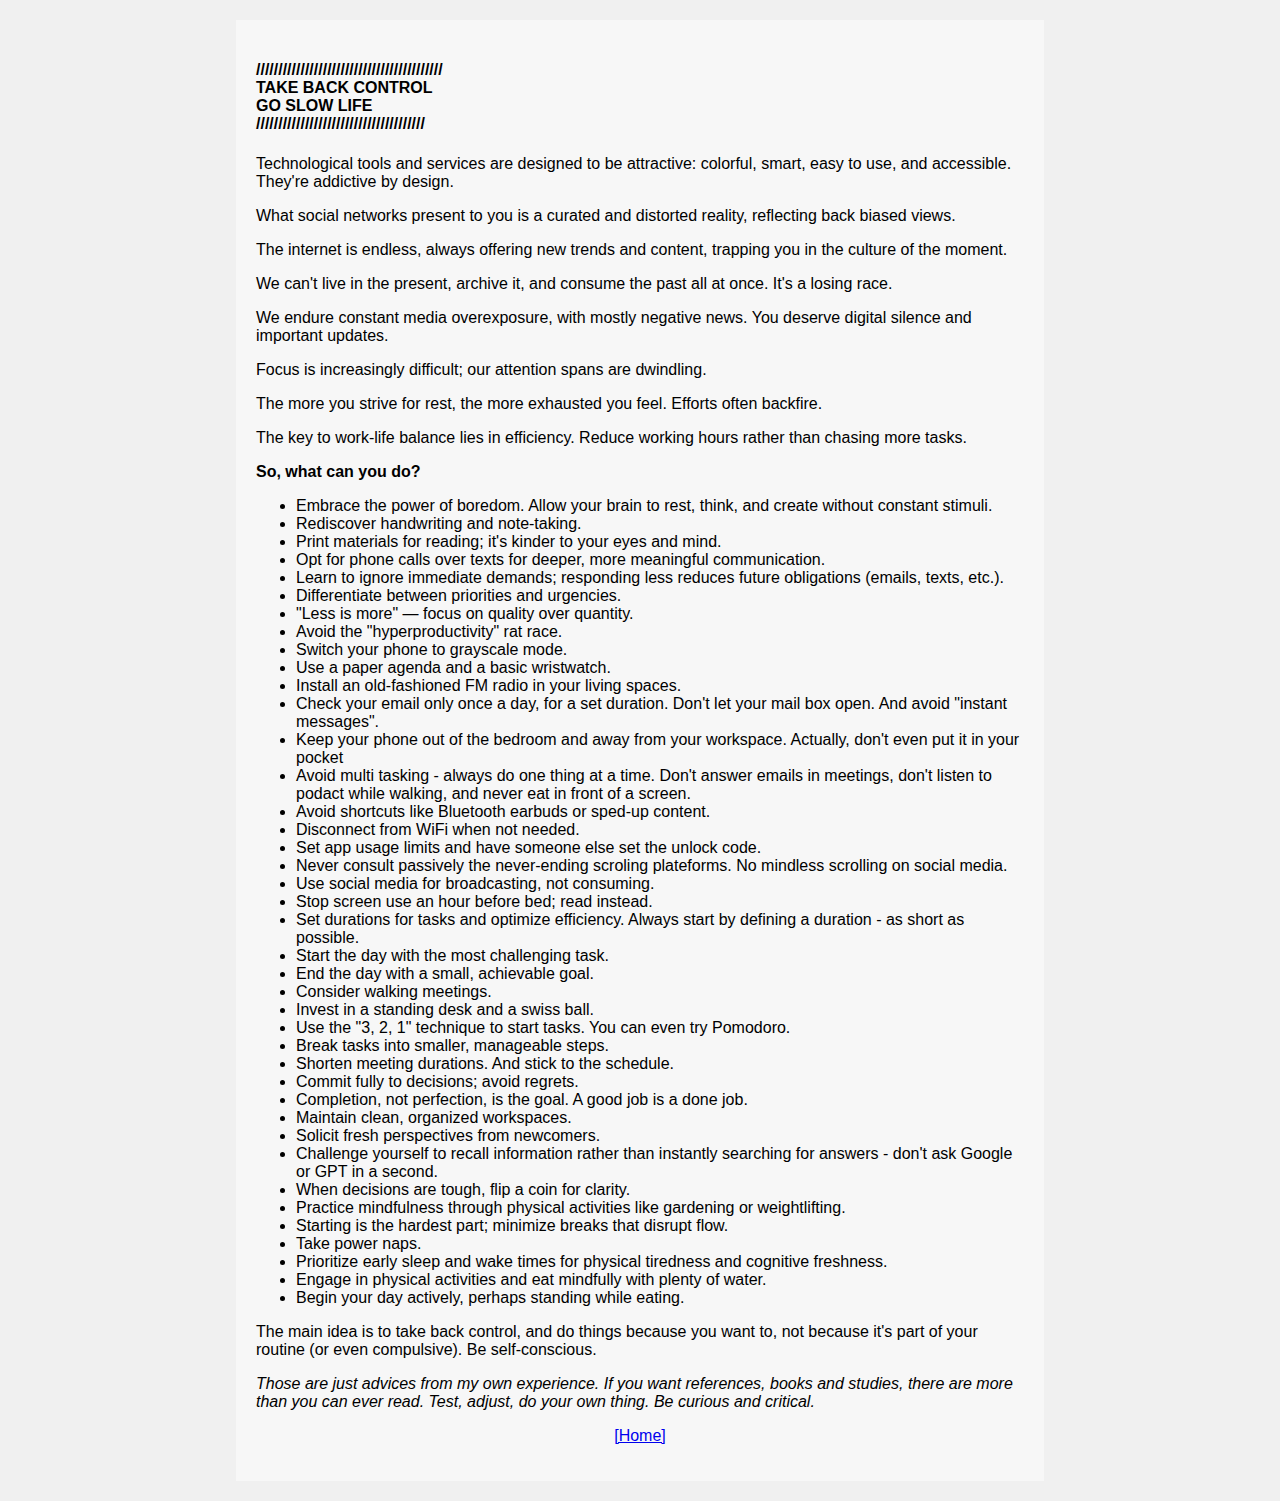
<file: pages/slowlife.html>
<!DOCTYPE html>
<html lang="en"><body>
  <head style="margin-left:20%;margin-right:20%;">
    <title>Go Slow Life</title>
    <link rel="icon" type="image/x-icon" href="img/favicon.ico">
    <style>
      body {
          font-family: Arial, sans-serif;
          background-color: #f0f0f0;
          color: #000;
          margin: 0;
          padding: 0;
      }
      .content {
            background-color: #f7f7f7;
            margin: 20px auto;
            padding: 20px;
            width: 60%;
        }
      </style>
  </head>
  <body>
    <div class="content">
      <h4>//////////////////////////////////////////<br>
        TAKE BACK CONTROL<br>
        GO SLOW LIFE <br>
         //////////////////////////////////////<br></h4>
    <p>Technological tools and services are designed to be attractive: colorful, smart, easy to use, and accessible. They're addictive by design.</p>
    <p>What social networks present to you is a curated and distorted reality, reflecting back biased views.</p>
    <p>The internet is endless, always offering new trends and content, trapping you in the culture of the moment.</p>
    <p>We can't live in the present, archive it, and consume the past all at once. It's a losing race.</p>
    <p>We endure constant media overexposure, with mostly negative news. You deserve digital silence and important updates.</p>
    <p>Focus is increasingly difficult; our attention spans are dwindling.</p>
    <p>The more you strive for rest, the more exhausted you feel. Efforts often backfire.</p>
    <p>The key to work-life balance lies in efficiency. Reduce working hours rather than chasing more tasks.</p>
    <p><strong>So, what can you do?</strong></p>
    <ul>
      <li>Embrace the power of boredom. Allow your brain to rest, think, and create without constant stimuli.</li>
      <li>Rediscover handwriting and note-taking.</li>
      <li>Print materials for reading; it's kinder to your eyes and mind.</li>
      <li>Opt for phone calls over texts for deeper, more meaningful communication.</li>
      <li>Learn to ignore immediate demands; responding less reduces future obligations (emails, texts, etc.).</li>
      <li>Differentiate between priorities and urgencies.</li>
      <li>"Less is more" — focus on quality over quantity.</li>
      <li>Avoid the "hyperproductivity" rat race.</li>
      <li>Switch your phone to grayscale mode.</li>
      <li>Use a paper agenda and a basic wristwatch.</li>          <li>Install an old-fashioned FM radio in your living spaces.</li>
      <li>Check your email only once a day, for a set duration. Don't let your mail box open. And avoid "instant messages".</li>
      <li>Keep your phone out of the bedroom and away from your workspace. Actually, don't even put it in your pocket</li>
      <li>Avoid multi tasking - always do one thing at a time. Don't answer emails in meetings, don't listen to podact while walking, and never eat in front of a screen.</li>
      <li>Avoid shortcuts like Bluetooth earbuds or sped-up content.</li>
      <li>Disconnect from WiFi when not needed.</li>
      <li>Set app usage limits and have someone else set the unlock code.</li>
      <li>Never consult passively the never-ending scroling plateforms. No mindless scrolling on social media.</li>
      <li>Use social media for broadcasting, not consuming.</li>
      <li>Stop screen use an hour before bed; read instead.</li>
      <li>Set durations for tasks and optimize efficiency. Always start by defining a duration - as short as possible.</li>
      <li>Start the day with the most challenging task.</li>
      <li>End the day with a small, achievable goal.</li>
      <li>Consider walking meetings.</li>
      <li>Invest in a standing desk and a swiss ball.</li>
      <li>Use the "3, 2, 1" technique to start tasks. You can even try Pomodoro.</li>
      <li>Break tasks into smaller, manageable steps. </li>
      <li>Shorten meeting durations. And stick to the schedule.</li>
      <li>Commit fully to decisions; avoid regrets.</li>
      <li>Completion, not perfection, is the goal. A good job is a done job.</li>
      <li>Maintain clean, organized workspaces.</li>
      <li>Solicit fresh perspectives from newcomers.</li>
      <li>Challenge yourself to recall information rather than instantly searching for answers - don't ask Google or GPT in a second.</li>
      <li>When decisions are tough, flip a coin for clarity.</li>
      <li>Practice mindfulness through physical activities like gardening or weightlifting.</li>
      <li>Starting is the hardest part; minimize breaks that disrupt flow.</li>
      <li>Take power naps.</li>
      <li>Prioritize early sleep and wake times for physical tiredness and cognitive freshness.</li>
      <li>Engage in physical activities and eat mindfully with plenty of water.</li>
      <li>Begin your day actively, perhaps standing while eating.</li>
    </ul>
    <p>The main idea is to take back control, and do things because you want to, not because it's part of your routine (or even compulsive). Be self-conscious.</p>
    <p><em>Those are just advices from my own experience. If you want references, books and studies, there are more than you can ever read. Test, adjust, do your own thing. Be curious and critical.</em></p>
    <p style="text-align: center;"><a href="https://matthieugg.github.io">[Home]</a></p>
  </div>
  </body>
</html>
</file>
<file: styles.css>
/* General */
body {
    font-family: Arial, sans-serif;
    background-color: #f0f0f0; 
    color: #000;
    margin: 0;
    padding: 0;
}

#SectionImage, .content {
    background-color: #f7f7f7; 
    margin: 20px auto;
    padding: 20px;
    width: 60%;
}

.FlotteDroite {
    float: right;
    height: 9em;
    padding-left: 20px;
}

hr.fine-line {
    background-color: #f7f7f7; 
    border: none;
    border-top: 1px solid #000;
    margin: 20px auto;
    width: 60%;
}

/* Header: ex INCOME + image */
.header {
    position: relative;
}

.logo-image {
    position: absolute;
    top: 0;
    right: 0;
    width: 80px; /* Adjust the width as needed */
    height: auto; /* Maintains the aspect ratio */
}

/* NAVIGATION BAR */
/* Conteneur de la barre de navigation pour la centrer */
.navbar-container {
    width: 100%; /* Prend toute la largeur disponible */
    display: flex;
    justify-content: center; /* Centre horizontalement */
    padding: 3px 0; /* Espacement autour de la barre réduit */
}

/* Styles de la barre de navigation */
.navbar {
    background-color: #f0f0f0;
    overflow: hidden;
    width: 100%; /* Largeur totale */
    max-width: 1200px; /* Largeur maximale si souhaité */
    display: flex;
    justify-content: center; /* Centre horizontalement */
    padding: 2px 0; /* Padding réduit pour une hauteur plus fine */
}

/* Styles des liens */
.navbar a {
    display: block;
    color: black; /* Texte en noir */
    text-align: center;
    padding: 5px 10px; /* Padding réduit */
    text-decoration: none;
    font-size: 12px; /* Taille de police plus petite */
    font-weight: 700; /* Texte en gras (valeur 700 pour le gras) */
}
/* Cibler le lien "Dual Task Calculator" par sa classe */
.navbar a.highlighted-link {
    color: #2b1399;
}

/* Pas d'effet de survol */
.navbar a:hover, .dropdown-content a:hover {
    background-color: inherit;
    color: black;
}

/* FOOTER */
/* Conteneur de la barre de pied de page pour la centrer */
.footer-container {
    width: 100%; /* Prend toute la largeur disponible */
    display: flex;
    justify-content: center; /* Centre horizontalement */
    padding: 3px 0; /* Espacement autour du pied de page réduit */
}

/* Styles du pied de page */
.footer {
    background-color: #f0f0f0;
    overflow: hidden;
    width: 100%; /* Largeur totale */
    max-width: 1200px; /* Largeur maximale si souhaité */
    display: flex;
    justify-content: center; /* Centre horizontalement */
    padding: 2px 0; /* Padding réduit pour une hauteur plus fine */
}

/* Styles des liens du pied de page */
.footer a {
    display: block;
    color: black; /* Texte en noir */
    text-align: center;
    padding: 5px 10px; /* Padding réduit */
    text-decoration: none;
    font-size: 12px; /* Taille de police plus petite */
}

/* Pas d'effet de survol pour le pied de page */
.footer a:hover {
    background-color: inherit;
    color: black;
}

/* CAROUSEL */
.carousel {
    display: grid;
    grid-template-columns: repeat(4, 1fr);
    grid-gap: 10px;
    margin: 20px 0;
}

.carousel img {
    width: 100%;
    height: auto;
    aspect-ratio: 1 / 1.414; /* A4 aspect ratio */
    border: 1px solid #ccc; /* Gray border */
    box-shadow: 0 4px 8px rgba(0, 0, 0, 0.1);
    background-color: #f7f7f7;
    padding: 5px; /* Adds padding inside the border */
    box-sizing: border-box; /* Ensures border and padding don't affect image size */
}
</file>
